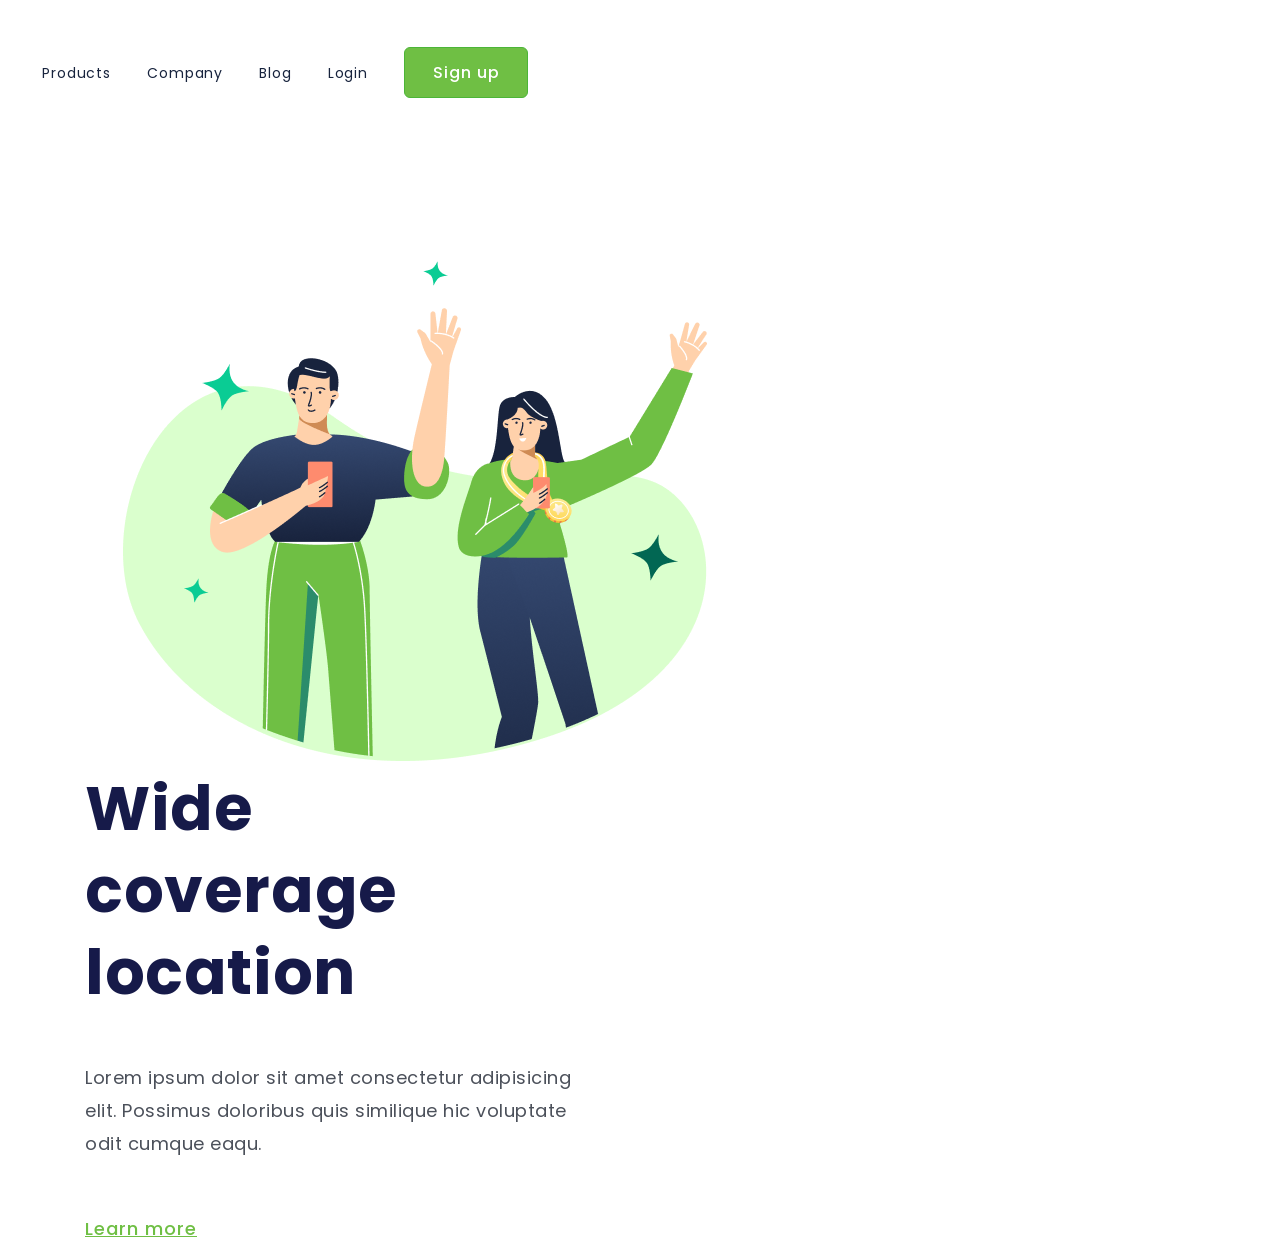
<file: index.html>
<!DOCTYPE html>
<html lang="pt-br">
<head>
    <meta charset="UTF-8">
    <meta name="viewport" content="width=device-width, initial-scale=1.0">
    <link rel="stylesheet" href="desafio.css">
    <link rel="preconnect" href="https://fonts.googleapis.com">
    <link rel="preconnect" href="https://fonts.gstatic.com" crossorigin>
    <link href="https://fonts.googleapis.com/css2?family=Oswald&family=Poppins:ital,wght@0,100;0,200;0,300;0,400;0,500;0,600;0,700;0,800;0,900;1,100;1,200;1,300;1,400;1,500;1,600;1,700;1,800;1,900&display=swap" rel="stylesheet">
    <title>Congratulation</title>
</head>

<body>
    <header>
            <a class="menu">Products</a>
            <a class="menu">Company</a>
            <a class="menu">Blog</a>
            <a class="menu">Login</a>
            <button class="button-menu">Sign up</button>

    </header>

    <main>
            <img alt="Congratulation" src="./(Positive) Congratulation You get 40 point for your ride.png">
        <div>
            <h1>Wide coverage location</h1>
            <p>Lorem ipsum dolor sit amet consectetur adipisicing elit. Possimus doloribus quis similique hic voluptate odit cumque eaqu.</p>
            <a  href="#" class="link-IA">Learn more</a>

        </div>

    </main>
</body>
</html>
</file>
<file: desafio.css>
*{
    margin: 0;
    padding: 0;
    box-sizing: border-box;
    font-family: "Poppins", sans-serif;
}

header{
    margin-top:  47px;
    margin-left: 42px;
}

.menu{
    font-weight: 400;
    font-size: 14px;
    line-height: 21px;
    text-align: center;
    letter-spacing: 0.875px;
    color:#17233D;
    margin-right: 32px;
     cursor: pointer;
}

.button-menu{
    background: #6FBF44;
    border: 1px solid #4CB538;
    border-radius: 6px;
    width: 124px ;
    height: 51px;
    cursor: pointer;
    font-weight: 500;
    font-size: 16px;
    line-height: 24px;
    letter-spacing: 1px;
    color:#FFFFFF;
}

img{
    margin: 163px 0 0 123px;
    display: inline-block;
}

div{
    display: inline-block;
    margin-left: 85px;
      width: 493px;
}

h1{
    font-weight: 700;
    font-size: 62px;
    line-height: 82px;
    letter-spacing: 0.596154px;
    color:#161A49;
}

p{
    font-weight: 400;
    font-size: 18px;
    line-height: 33px;
    letter-spacing: 0.5px;
    color:#4B505A;
    margin-top: 47px;
    margin-bottom: 55px;
  
}

.link-IA{
    font-weight: 500;
    font-size: 18px;
    line-height: 27px;
    letter-spacing: 1px;
    color:#6FBF44;
    cursor: pointer;
}

@media screen and (max-width:900px){

        .menu{
        display: none;
}

        .button-menu{
        position: absolute;
        right: 25px;
        width: 91px;
        height: 31px;
        font-size: 12px;
       }

        img{
        position:absolute;
        top: 490px;
        bottom: 22px;
        left: 39px;
        right: 39px;
        margin-top: 100px;
        margin-bottom: 22px;
        margin-left: 39px;
        margin-right: 39px;
        width: 90%;     
    }

         h1{
        margin: 124px 55px 29px 55px;
        text-align: center;
         width: 274px;  
         font: size 1.8px;
    }

        p{
        margin: 29px 43px 26px 43px;
    }

        a{
        
        margin-bottom: 59px;
        margin-left: 139px;
        margin-right: 139px;
    }
}
</file>
